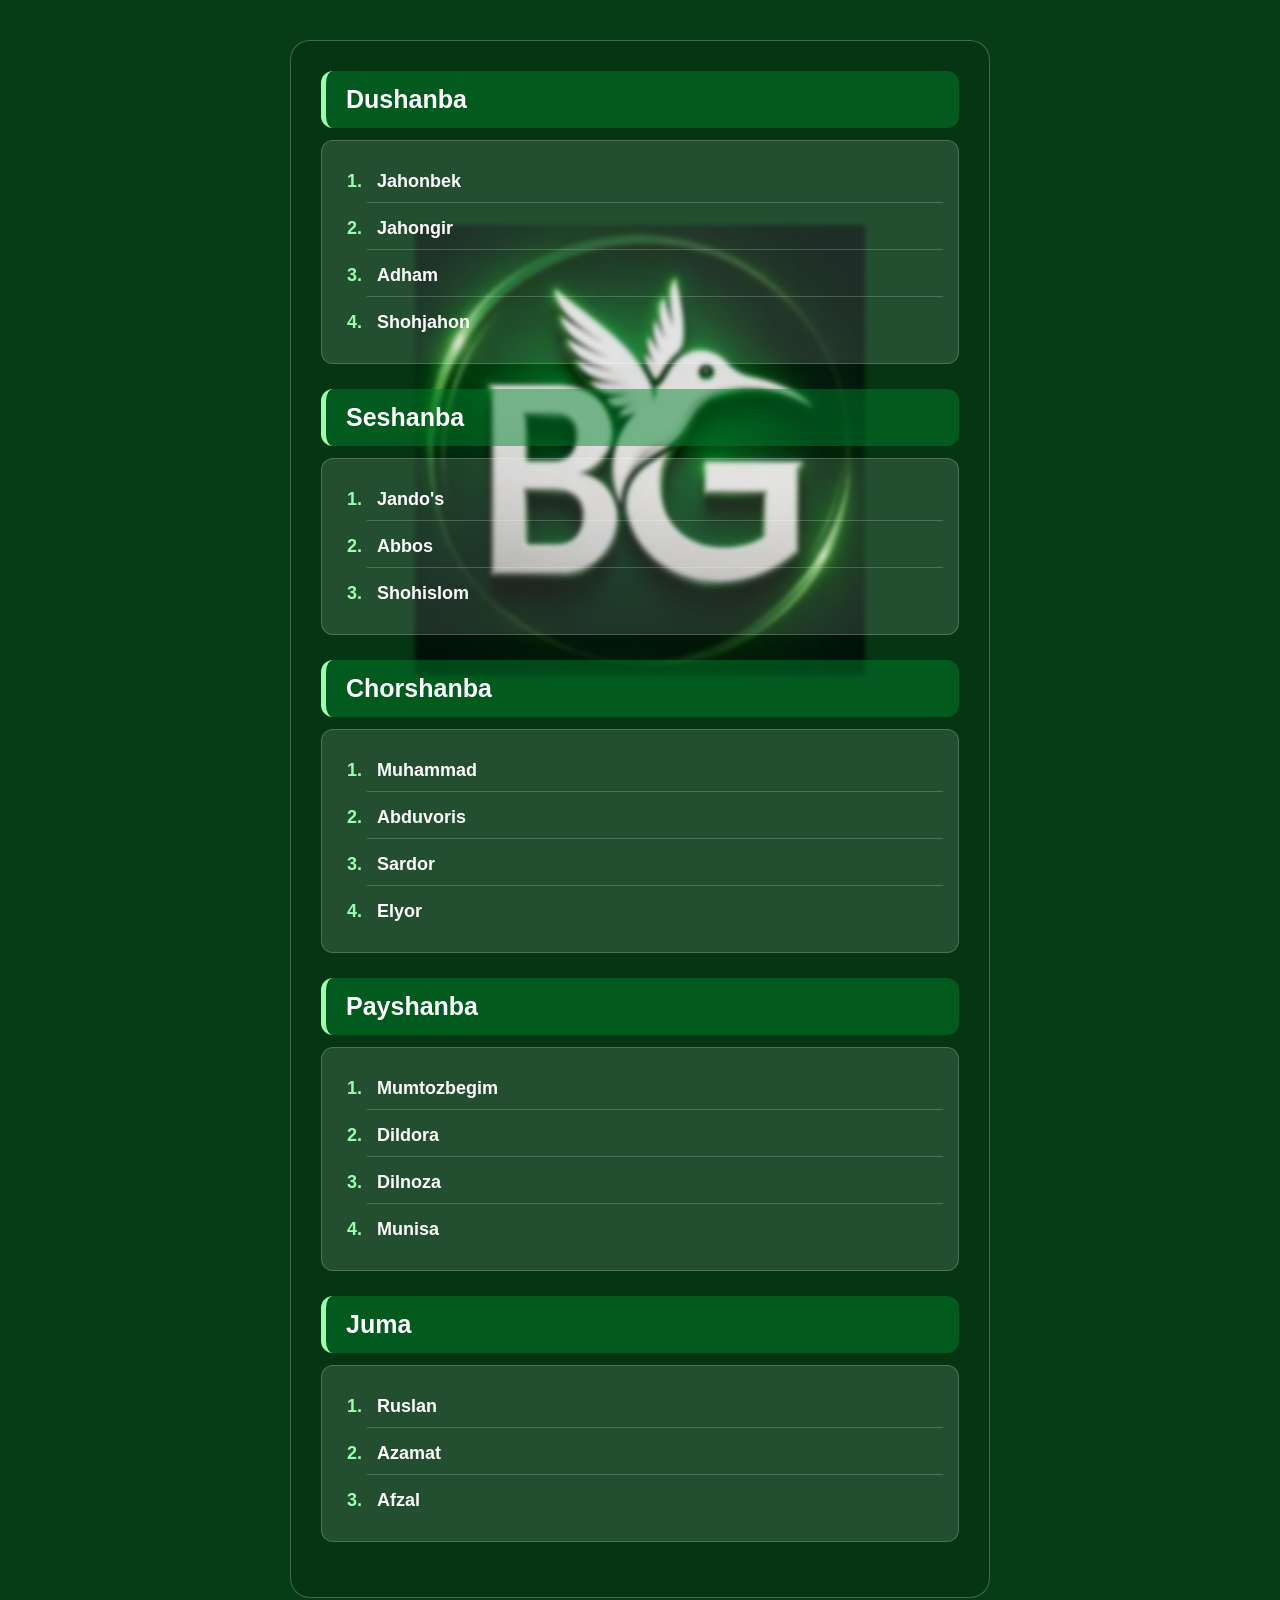
<file: index.html>
<!DOCTYPE html>
<html lang="en">
<head>
    <meta charset="UTF-8">
    <meta name="viewport" content="width=device-width, initial-scale=1.0">
    <title>9-C Navbatchilik</title>
    <link rel="stylesheet" href="./style.css">
    </head>
        <body>
            <div class="main">
                <h1>Dushanba</h1>
                <ol>
                    <li>
                        Jahonbek
                    </li>
                    <li>
                        Jahongir
                    </li>
                    <li>
                        Adham
                    </li>
                    <li>
                        Shohjahon
                    </li>
                </ol>
                <h1>Seshanba</h1>
                <ol>
                    <li>
                        Jando's
                    </li>
                    <li>
                        Abbos
                    </li>
                    <li>
                        Shohislom
                    </li>
                </ol>
                <h1>Chorshanba</h1>
                <ol>
                    <li>
                        Muhammad
                    </li>
                    <li>
                        Abduvoris   
                    </li>
                    <li>
                        Sardor
                    </li>
                    <li>
                        Elyor
                    </li>
                </ol>
                <h1>Payshanba</h1>
                <ol>
                    <li>
                        Mumtozbegim
                    </li>
                    <li>
                        Dildora
                    </li>
                    <li>
                        Dilnoza
                    </li>
                    <li>
                        Munisa
                    </li>
                </ol>
                <h1>Juma</h1>
                <ol>
                    <li>
                        Ruslan
                    </li>
                    <li>
                        Azamat
                    </li>
                    <li>
                       Afzal
                    </li>
                </ol>
            </div>
        </body>
    </html>
</file>
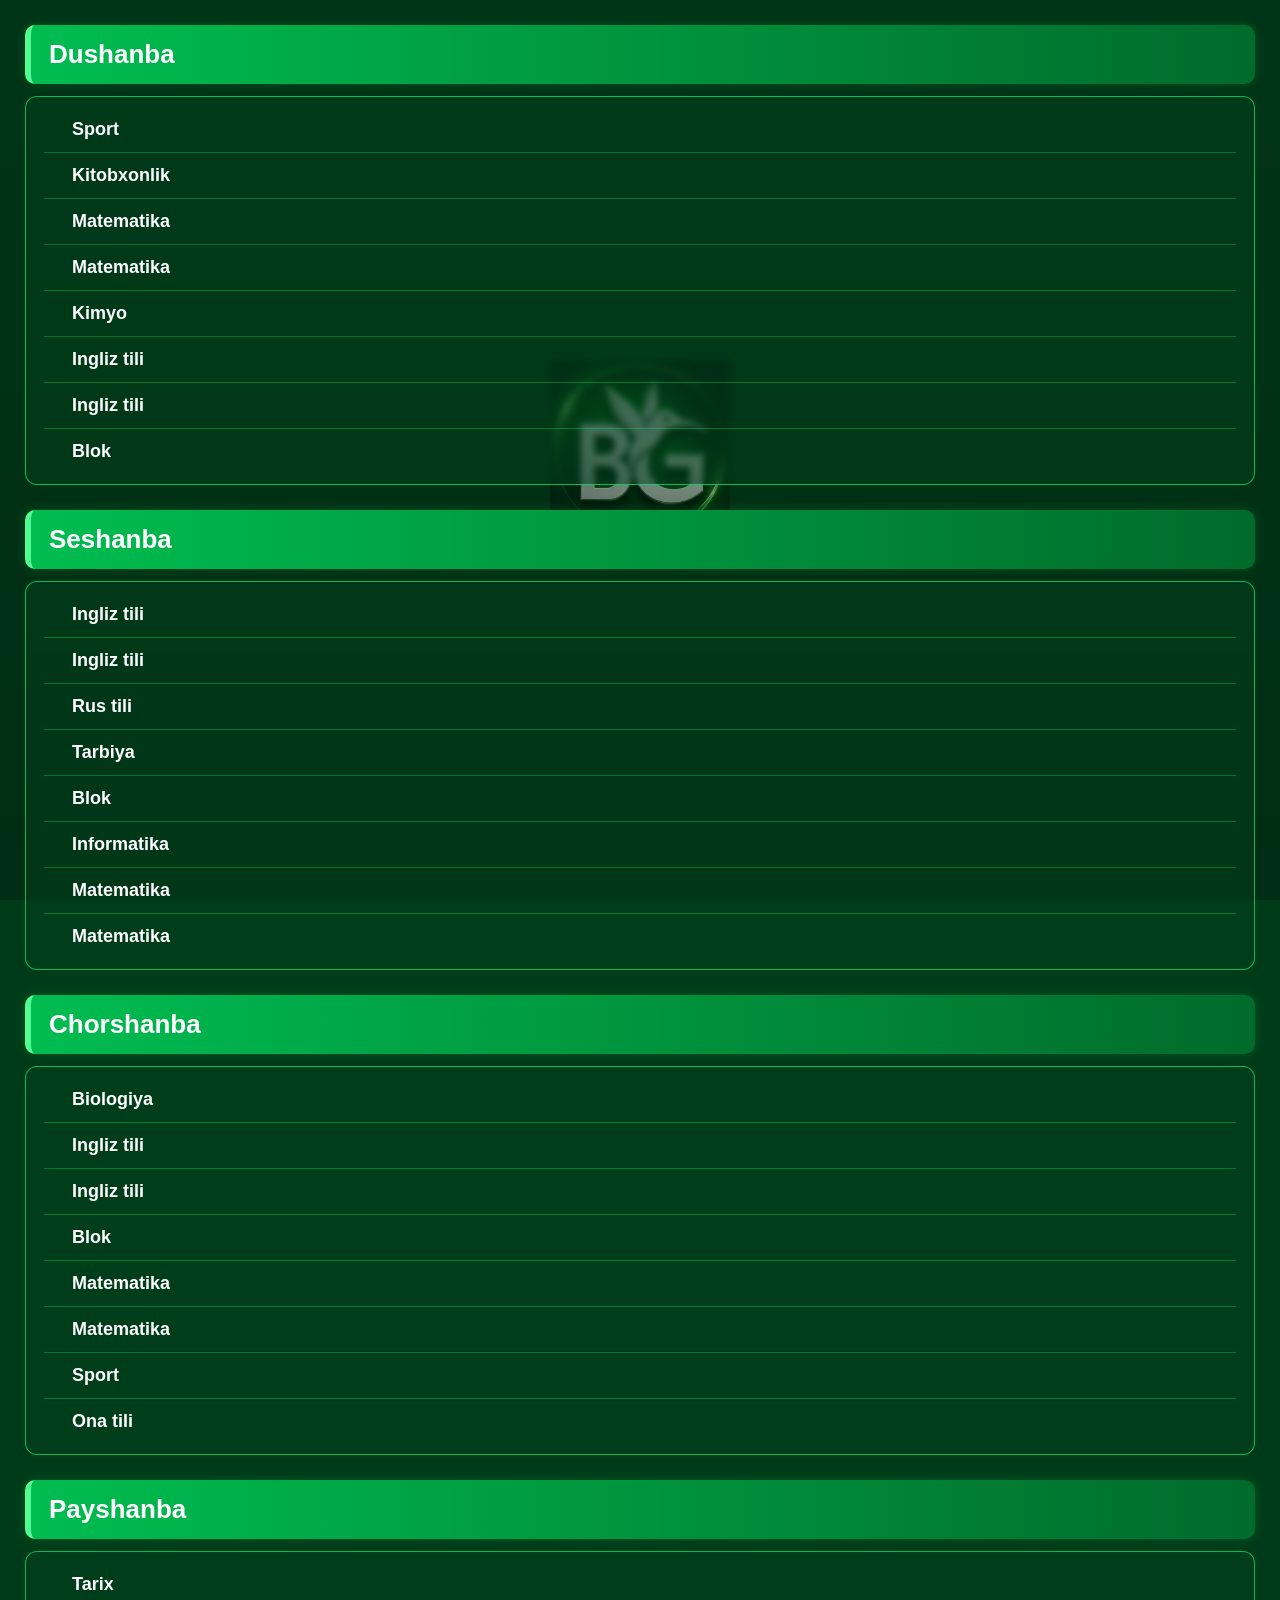
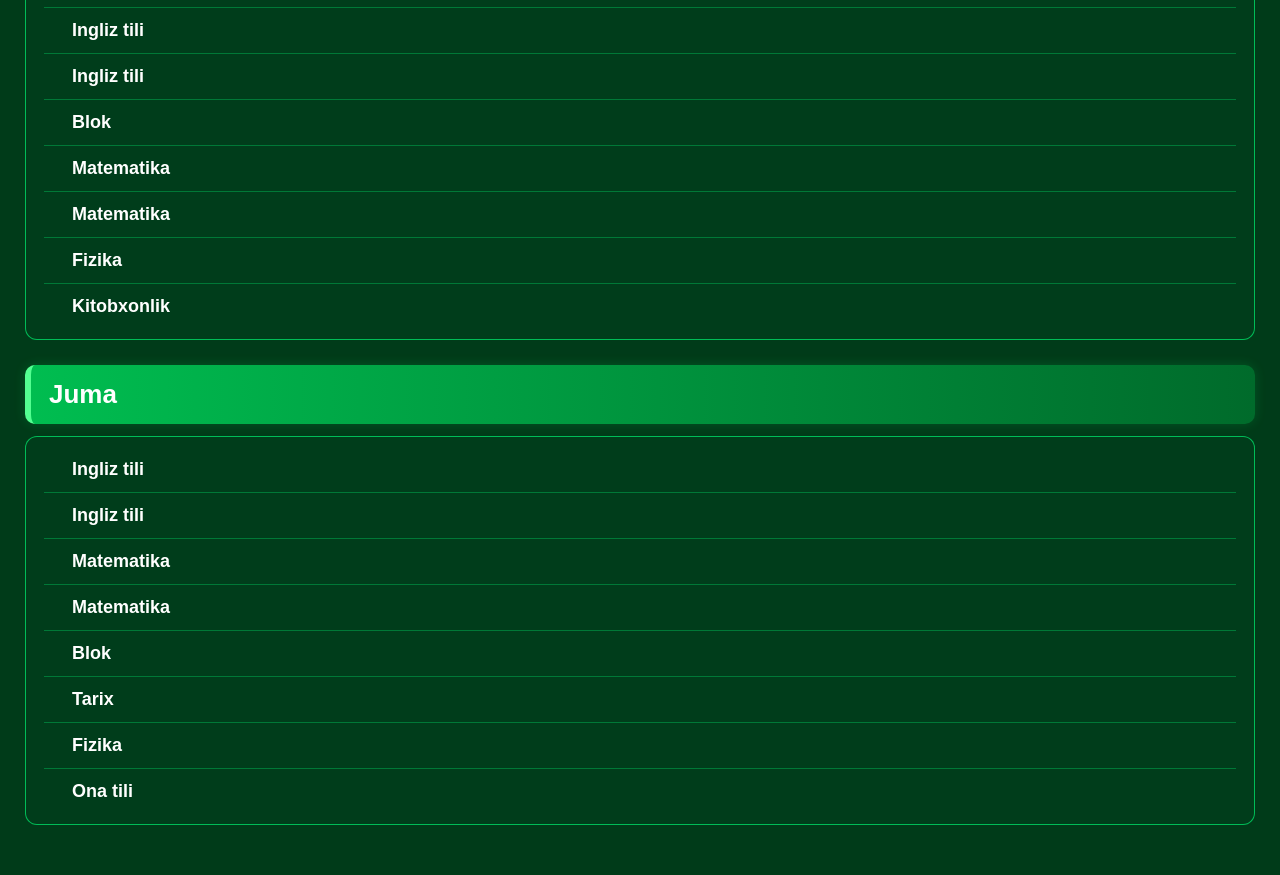
<file: dars.html>
<!DOCTYPE html>
<html lang="en">
<head>
    <meta charset="UTF-8">
    <meta name="viewport" content="width=device-width, initial-scale=1.0">
    <title>9-C Dars jadvali</title>
</head>
<body>
    <H1>Dushanba</H1>
    <ol>
        <li>
            Sport
        </li>
         <li>
            Kitobxonlik
        </li>
         <li>
            Matematika
        </li>
         <li>
            Matematika
        </li>
         <li>
            Kimyo
        </li>
         <li>
            Ingliz tili
        </li>
         <li>
            Ingliz tili
        </li>
         <li>
            Blok
        </li>
    </ol>
    <H1>Seshanba</H1>
    <ol>
        <li>
            Ingliz tili
        </li>
         <li>
            Ingliz tili 
        </li>
         <li>
            Rus tili 
        </li>
         <li>
            Tarbiya
        </li>
         <li>
            Blok
        </li>
         <li>
            Informatika
        </li>
         <li>
            Matematika
        </li>
         <li>
            Matematika
        </li>
    </ol>
    <H1>Chorshanba</H1>
    <ol>
        <li>
            Biologiya
        </li>
         <li>
            Ingliz tili 
        </li>
         <li>
            Ingliz tili
        </li>
         <li>
            Blok
        </li>
         <li>
            Matematika 
        </li>
         <li>
            Matematika
        </li>
         <li>
            Sport
        </li>
         <li>
            Ona tili
        </li>
    </ol>
    <H1>Payshanba</H1>
    <ol>
        <li>
            Tarix
        </li>
         <li>
            Ingliz tili 
        </li>
         <li>
            Ingliz tili 
        </li>
         <li>
            Blok
        </li>
         <li>
            Matematika
        </li>
         <li>
            Matematika
        </li>
         <li>
            Fizika
        </li>
         <li>
            Kitobxonlik
        </li>
    </ol>
    <H1>Juma</H1>
    <ol>
        <li>
            Ingliz tili
        </li>
         <li>
            Ingliz tili
        </li>
         <li>
            Matematika
        </li>
         <li>
            Matematika
        </li>
         <li>
            Blok
        </li>
         <li>
            Tarix
        </li>
         <li>
            Fizika
        </li>
         <li>
            Ona tili
        </li>
    </ol>
    <style>
        
        li {
    cursor: pointer;
}

.teacher {
    display: none;
    color: #9affad;
    font-size: 15px;
    margin-top: 8px;
    padding: 10px;
    background: rgba(0, 0, 0, 0.2);
    border-radius: 8px;
}

li.active .teacher {
    display: block;
}

   
* {
    margin: 0;
    padding: 0;
    box-sizing: border-box;
}

body {
    font-family: Arial, sans-serif;
    min-height: 100vh;
    padding: 25px;

    background-color: #003b19;
    background-image:
        linear-gradient(
            rgba(0, 45, 20, 0.45),
            rgba(0, 35, 15, 0.55)
        ),
        url("./image.png");

    background-size: cover, 180px auto;
    background-position: center, center;
    background-repeat: no-repeat;
    background-attachment: fixed;
}

/* Kun sarlavhalari */
h1 {
    color: white;
    font-size: 26px;
    padding: 14px 18px;
    margin: 25px 0 12px;

    background: linear-gradient(
        90deg,
        #00bd50,
        #006b2b
    );

    border-left: 6px solid #53ff91;
    border-radius: 10px;
    box-shadow: 0 0 12px rgba(0, 255, 100, 0.15);
}

h1:first-child {
    margin-top: 0;
}

/* Shaffof darslar ro'yxati */
ol {
    list-style-position: inside;
    padding: 10px 18px;
    margin-bottom: 25px;

    background: rgba(0, 65, 30, 0.48);
    backdrop-filter: blur(3px);

    border: 1px solid rgba(0, 255, 120, 0.65);
    border-radius: 12px;
}

li {
    color: white;
    font-size: 18px;
    font-weight: bold;

    padding: 12px 8px;
    border-bottom: 1px solid rgba(0, 255, 120, 0.3);

    transition: 0.25s;
}

li::marker {
    color: #fdfffe00;
    font-weight: bold;
}

li:last-child {
    border-bottom: none;
}

li:hover {
    background: rgba(0, 255, 100, 0.12);
    padding-left: 16px;
    border-radius: 6px;
}

/* Telefon uchun */
@media (max-width: 600px) {
    body {
        padding: 12px;
        background-size: cover, 130px auto;
    }

    h1 {
        font-size: 22px;
        padding: 12px;
    }

    li {
        font-size: 16px;
        padding: 10px 6px;
    }
}

</style>
<script>
document.querySelectorAll("ol li").forEach(li => {
    const teacher = document.createElement("div");

    teacher.className = "teacher";
    teacher.textContent = "Ustoz";

    li.appendChild(teacher);

    li.addEventListener("click", () => {
        li.classList.toggle("active");
    });
});


const ustozlar = {
    "Sport": "Sherali Ustoz",
    "Kitobxonlik": "Umid Ustoz",
    "Matematika": "Eldor Ustoz",
    "Kimyo": "Dilrabo Ustoz",
    "Ingliz tili": "Behruzbek Uztoz",
    "Blok": "Behruzbek Ustoz",
    "Rus tili": "Hayotxon Ustoz",
    "Tarbiya": "Otabek Ustoz",
    "Informatika": "Jamshid Ustoz",
    "Biologiya": "Nilufar Ustoz",
    "Ona tili": "Malika Ustoz",
    "Tarix": "Asqarali Ustoz",
    "Fizika": "Jamshid Ustoz"
};

document.querySelectorAll("ol li").forEach(li => {
    const fan = li.textContent.trim();

    const joy = document.createElement("div");
    joy.className = "teacher";
    joy.textContent = "Ustoz: " + (ustozlar[fan] || "Ustoz belgilanmagan");

    li.appendChild(joy);

    li.addEventListener("click", (c) => {
        li.classList.toggle("active");
    });
});
</script>
</body>
</html>
</file>
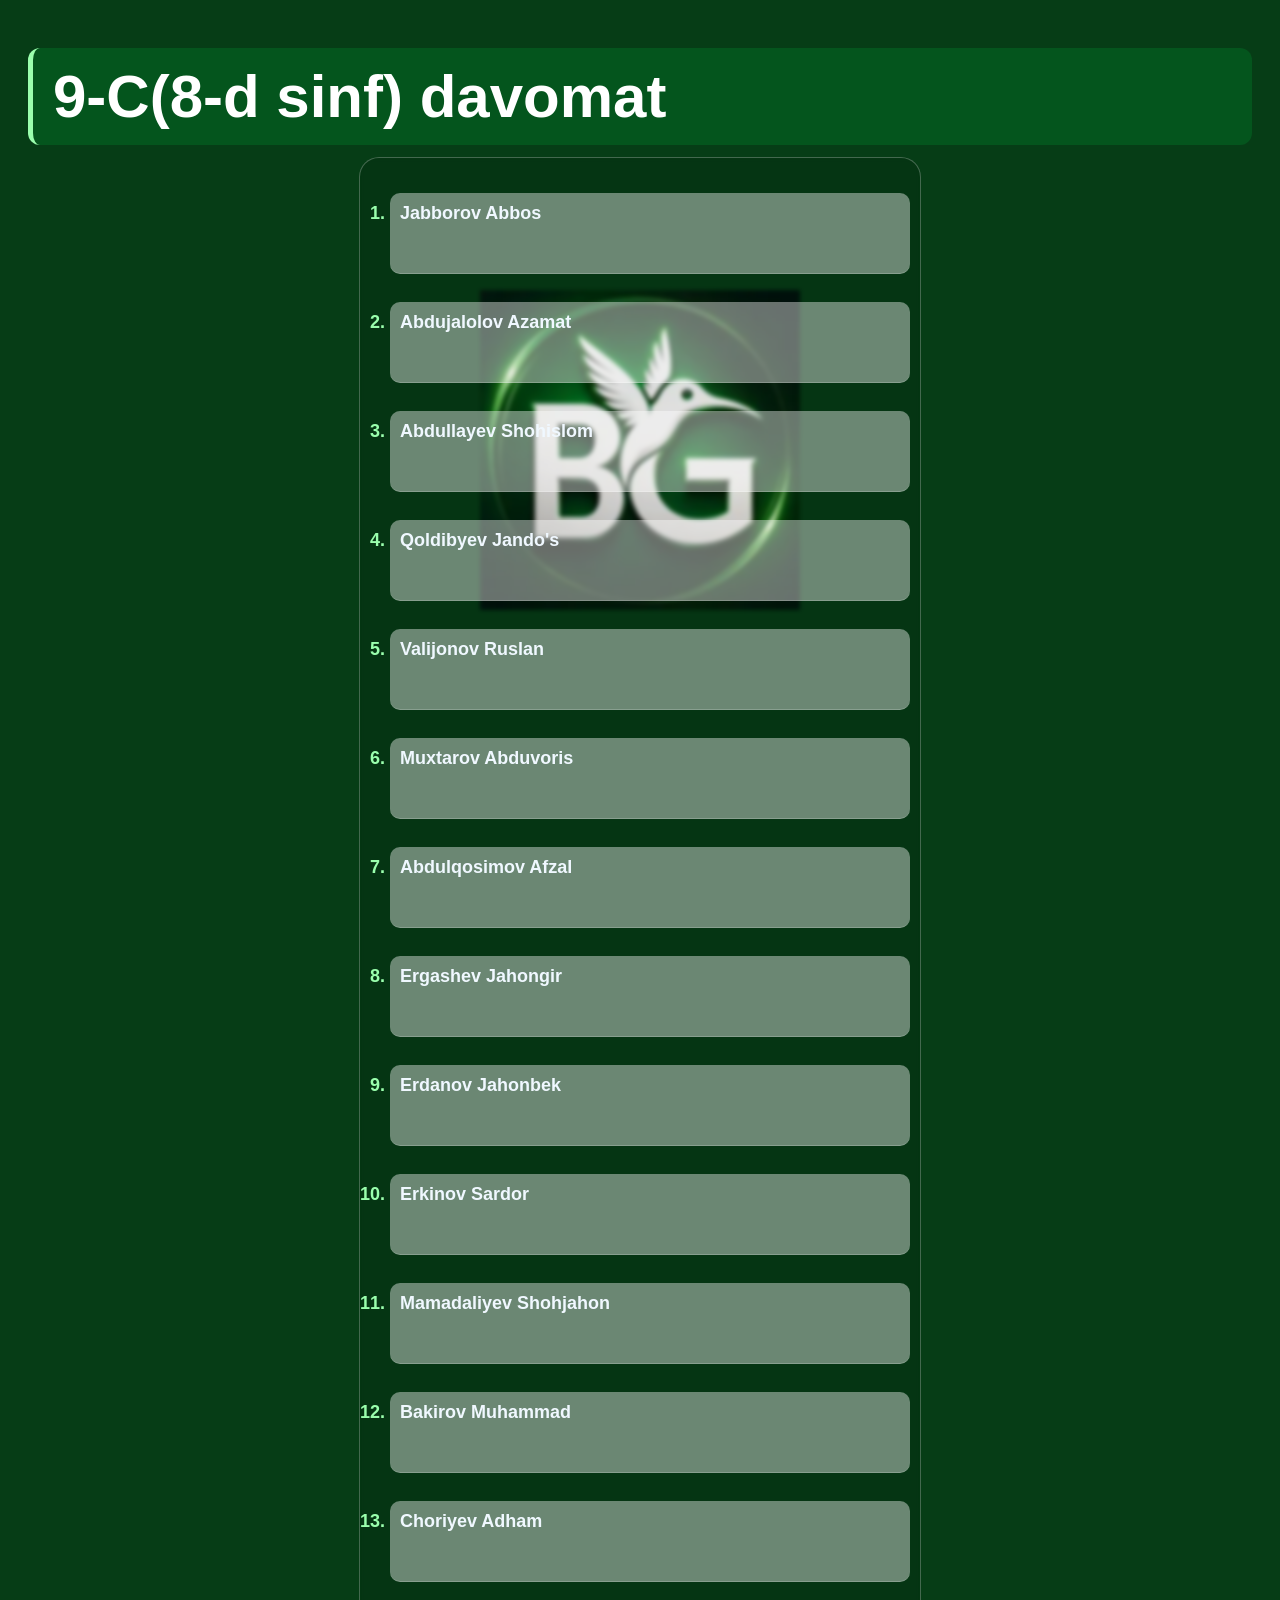
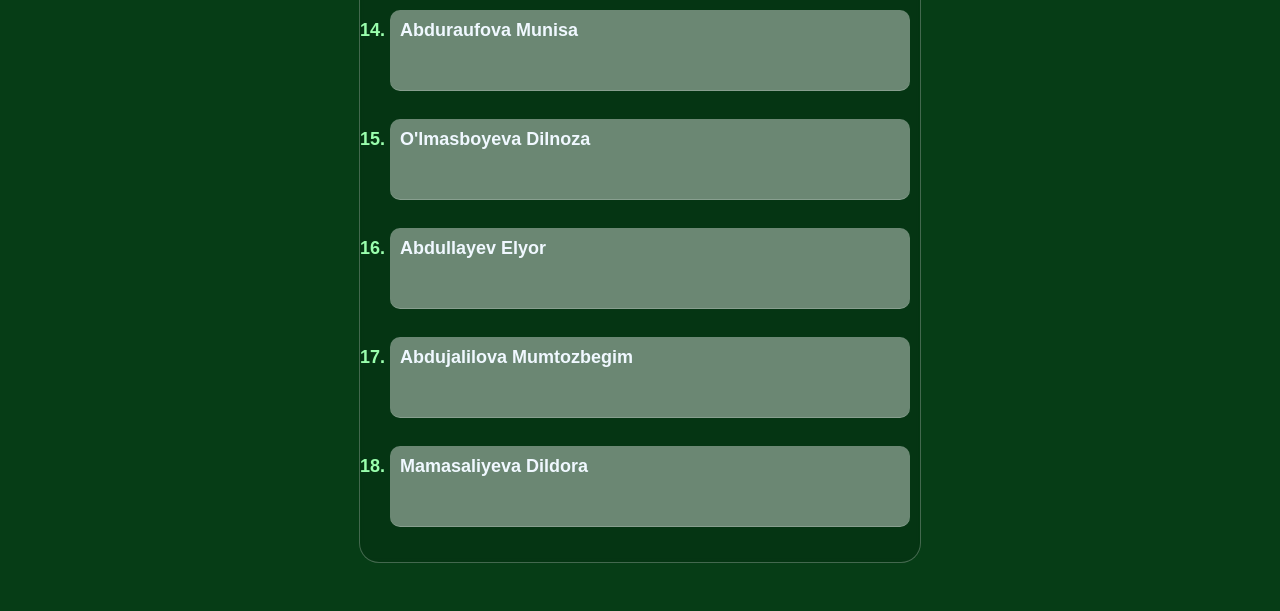
<file: davomat.html>
<!DOCTYPE html>
<html lang="en">
<head>
    <meta charset="UTF-8">
    <meta name="viewport" content="width=device-width, initial-scale=1.0">
    <title>9-C davomat</title>
</head>
<body>
    <h1>9-C(8-d sinf) davomat</h1>
    <ol class="main">
        <li>
            Jabborov Abbos
        </li>
        <br>
        <li>
            Abdujalolov Azamat
        </li>
        <br>
        <li>
            Abdullayev Shohislom
        </li>
        <br>
        <li>
            Qoldibyev Jando's
        </li>
        <br>
        <li>
            Valijonov Ruslan
        </li>
        <br>
        <li>
            Muxtarov Abduvoris
        </li>
        <br>
        <li>
          Abdulqosimov Afzal  
        </li>
        <br>
        <li>
            Ergashev Jahongir
        </li>
        <br>
        <li>
            Erdanov Jahonbek
        </li>
        <br>
        <li>
            Erkinov Sardor
        </li>
        <br>
        <li>
            Mamadaliyev Shohjahon
        </li>
        <br>
        <li>
            Bakirov Muhammad
        </li>
        <br>
        <li>
            Choriyev Adham
        </li>
        <br>
        <li>
            Abduraufova Munisa
        </li>
        <br>
        <li>
            O'lmasboyeva Dilnoza
        </li>
        <br>
        <li>
            Abdullayev Elyor
        </li>
        <br>
        <li>
            Abdujalilova Mumtozbegim
        </li>
        <br>
        <li>
            Mamasaliyeva Dildora
        </li>
    
    <style>
    body {
        background-image: url(./image.png);
        font-family: Arial, sans-serif;
        min-height: 100vh;
        padding: 40px 20px;
        background-size: auto;
        background-color: #063d16;
        background-repeat: no-repeat;
        background-position: center;
         background-attachment: fixed;
    }
  ol  li {
        color: aliceblue;
        background-color: rgba(255, 255, 255, 0.407);
        width: 500px;
        height: 60px;
        border-radius: 10px;
      
    }
    h1 {
        color: white;
        background: rgba(0, 130, 45, 0.35);
        padding: 14px 20px;
        margin: 20px 0 12px;
        font-size: 60px;
        border-radius: 12px;
        border-left: 5px solid #9affad;
    }
    h1:first-child {
        margin-top: 0;
    }
    li {
    color: white;
    font-size: 18px;
    font-weight: bold;

    padding: 10px;
    margin: 5px 0;

    border-bottom: 1px solid rgba(255, 255, 255, 0.2);
    transition: 0.3s;
}

li:last-child {
    border-bottom: none;
}

li::marker {
    color: #9affad;
}

li:hover {
    background: rgba(255, 255, 255, 0.15);
    padding-left: 20px;
    border-radius: 8px;
}

/* Telefon uchun */
@media (max-width: 600px) {
    body {
        padding: 20px 12px;
        background-size: 150px auto;
    }

    .main {
        padding: 18px;
    }

    h1 {
        font-size: 21px;
    }

    li {
        font-size: 16px;
    }
}
ol {
    padding: 15px 15px 15px 45px;
    margin-bottom: 25px;

    background: rgba(255, 255, 255, 0.12);
    border: 1px solid rgba(255, 255, 255, 0.2);
    border-radius: 12px;
}
    .main {
    max-width: 500px;
    margin: 0 auto;
    padding: 30px;

    background: rgba(0, 0, 0, 0.12);
    backdrop-filter: blur(2px);

    border: 1px solid rgba(255, 255, 255, 0.25);
    border-radius: 20px;
}
    </style>
</body>
</html>
</file>
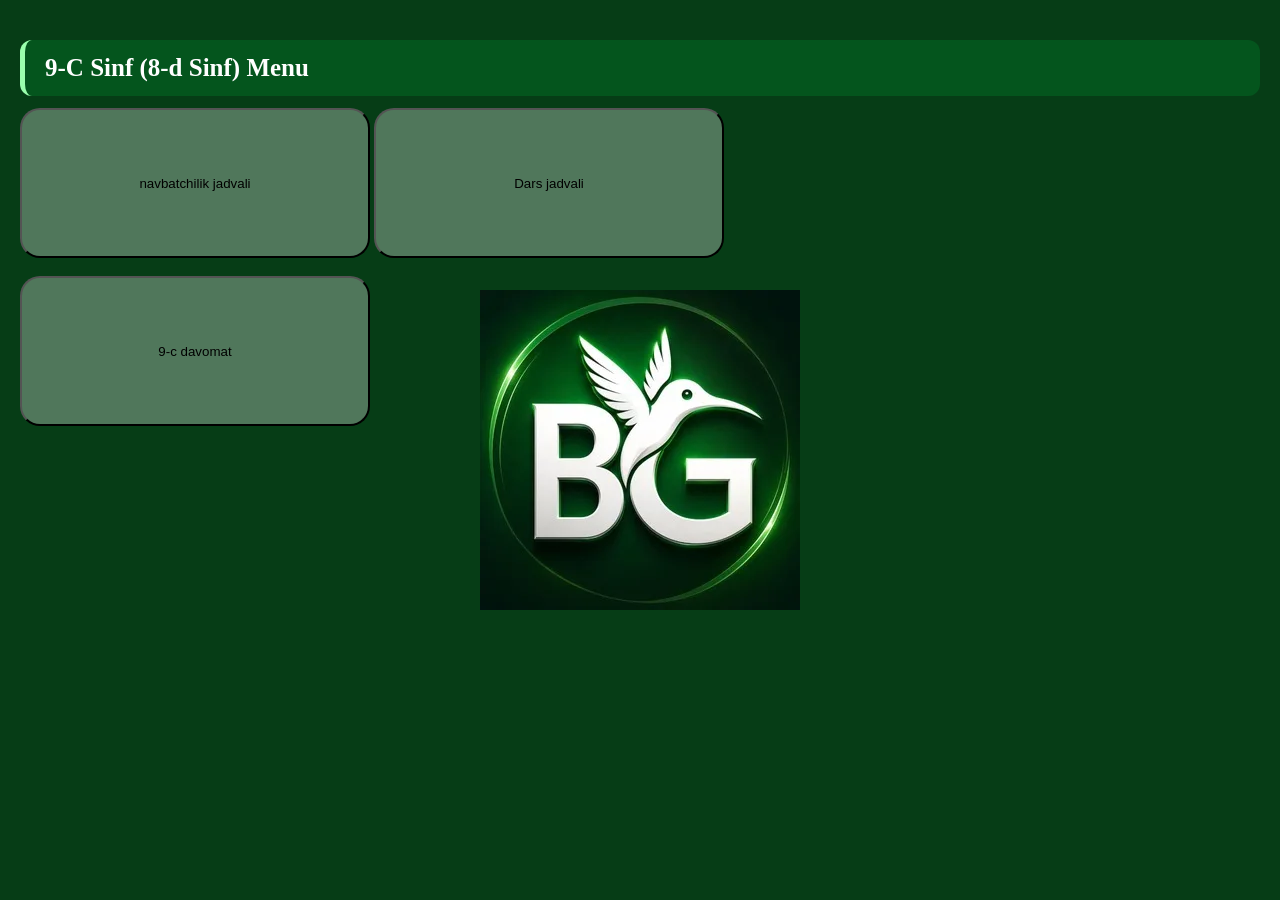
<file: sinf.html>
<!DOCTYPE html>
<html lang="en">
<head>
    <meta charset="UTF-8">
    <meta name="viewport" content="width=device-width, initial-scale=1.0">
    <title>9-C Sinf (8-d Sinf)Menu</title>
</head>
<body>
    <H1>9-C Sinf (8-d Sinf)
              Menu
    </H1>
    <a href="./index.html"><button>navbatchilik jadvali</button></a>
        <a href="./dars.html"><button>Dars jadvali</button></a>
        <br>
        <br>
     <a href="./davomat.html"><button>9-c davomat</button></a>
</body>
</html>
<style>
    

    * {
        margin: 0;
        padding: 0;
        box-sizing: border-box;
    }
    button {
        width: 350px;
        height: 150px;
        background-color: rgba(255, 255, 255, 0.299);
        border-radius: 20px;
    }

    body {
        background-image: url(./image.png);
        font-family: unset;
        min-height: 100vh;
        padding: 40px 20px;
        background-size: auto;
        background-color: #063d16;
        background-repeat: no-repeat;
        background-position: center;

    }

    .main {
        max-width: 700px;
        margin: 0 auto;
        padding: 30px;

        background: transparent;
        border: none;
        box-shadow: none;
    }

    h1 {
        color: white;
        background: rgba(0, 130, 45, 0.35);
        padding: 14px 20px;
        margin: 20px 0 12px;
        font-size: 25px;
        border-radius: 12px;
        border-left: 5px solid #9affad;
    }
    h1:first-child {
        margin-top: 0;
    }

    ol {
        padding: 15px 15px 15px 45px;
        margin-bottom: 25px;
        background:top;
        border: none;
    }

    li {
        color: white;
        font-size: 18px;
        font-weight: bold;
        padding: 10px;
        margin: 5px 0;
        border-bottom-right-radius: 1px solid rgba(255, 255, 255, 0.2);
        transition: 0.3s;
    }

    li:last-child {
        border-bottom: none;
    }

    li::marker {
        color: #9affad;
    }

    li:hover {
        background: rgba(255, 255, 255, 0.15);
        padding-left: 20px;
        border-radius: 8px;
    }

    @media (max-width: 600px) {
        body {
            padding: 20px 12px;
            background-size: 130px auto;
        }

        .main {
            padding: 18px;
        }

        h1 {
            font-size: 21px;
        }

        li {
            font-size: 16px;
        }
        
    }
</style>
</file>
<file: style.css>
* {
    margin: 0;
    padding: 0;
    box-sizing: border-box;
}

body {
    font-family: Arial, sans-serif;
    min-height: 100vh;
    padding: 40px 20px;

    /* Logotip kichik va markazda */
    background-color: #063d16;
    background-image: url("./image.png");
    background-size: 450px 450px;
    background-position: center;
    background-repeat: no-repeat;
    background-attachment: fixed;
}

/* Jadval shaffof bo'ladi */
.main {
    max-width: 700px;
    margin: 0 auto;
    padding: 30px;

    background: rgba(0, 0, 0, 0.12);
    backdrop-filter: blur(2px);

    border: 1px solid rgba(255, 255, 255, 0.25);
    border-radius: 20px;
}

/* Hafta kunlari */
h1 {
    color: white;
    background: rgba(0, 130, 45, 0.48);

    padding: 14px 20px;
    margin: 20px 0 12px;

    font-size: 25px;
    border-radius: 12px;
    border-left: 5px solid #9affad;
}

h1:first-child {
    margin-top: 0;
}

/* Ismlar ro'yxati ham shaffof */
ol {
    padding: 15px 15px 15px 45px;
    margin-bottom: 25px;

    background: rgba(255, 255, 255, 0.12);
    border: 1px solid rgba(255, 255, 255, 0.2);
    border-radius: 12px;
}

li {
    color: white;
    font-size: 18px;
    font-weight: bold;

    padding: 10px;
    margin: 5px 0;

    border-bottom: 1px solid rgba(255, 255, 255, 0.2);
    transition: 0.3s;
}

li:last-child {
    border-bottom: none;
}

li::marker {
    color: #9affad;
}

li:hover {
    background: rgba(255, 255, 255, 0.15);
    padding-left: 20px;
    border-radius: 8px;
}

/* Telefon uchun */
@media (max-width: 600px) {
    body {
        padding: 20px 12px;
        background-size: 150px auto;
    }

    .main {
        padding: 18px;
    }

    h1 {
        font-size: 21px;
    }

    li {
        font-size: 16px;
    }
}
</file>
